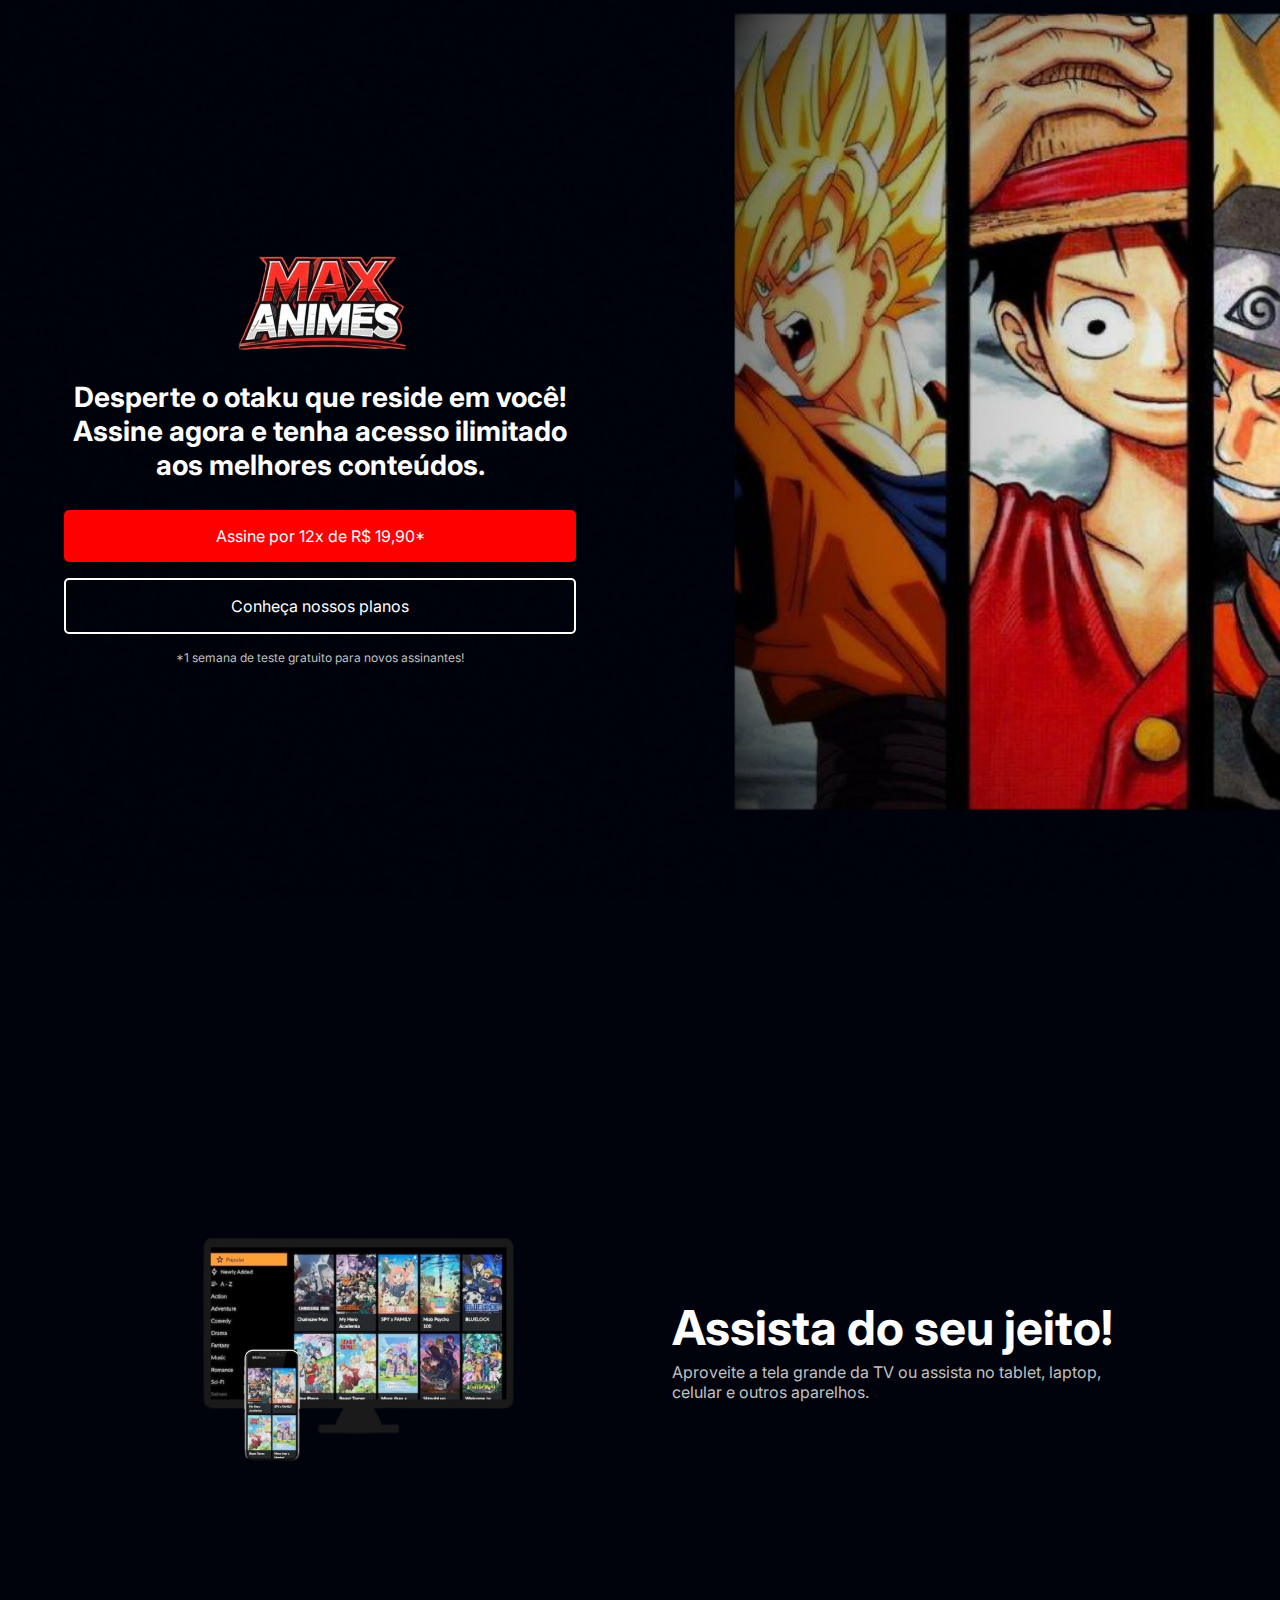
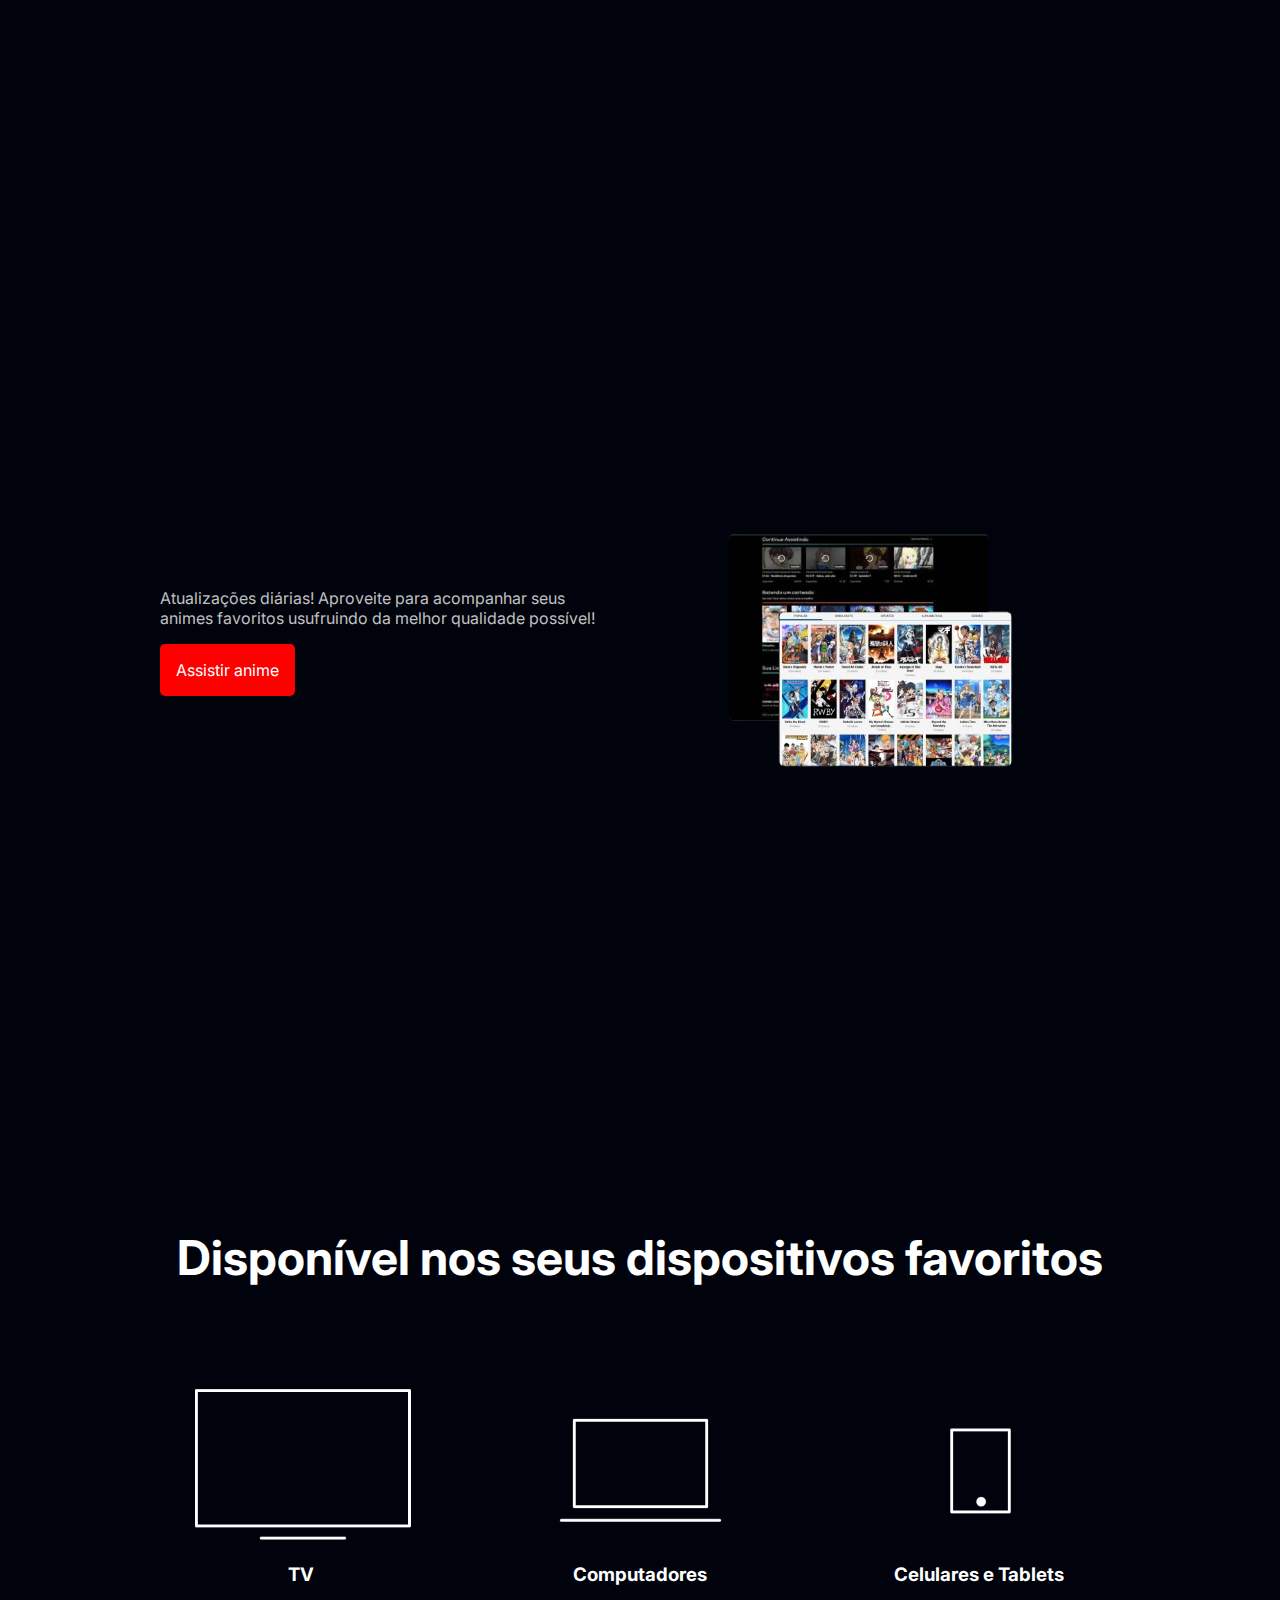
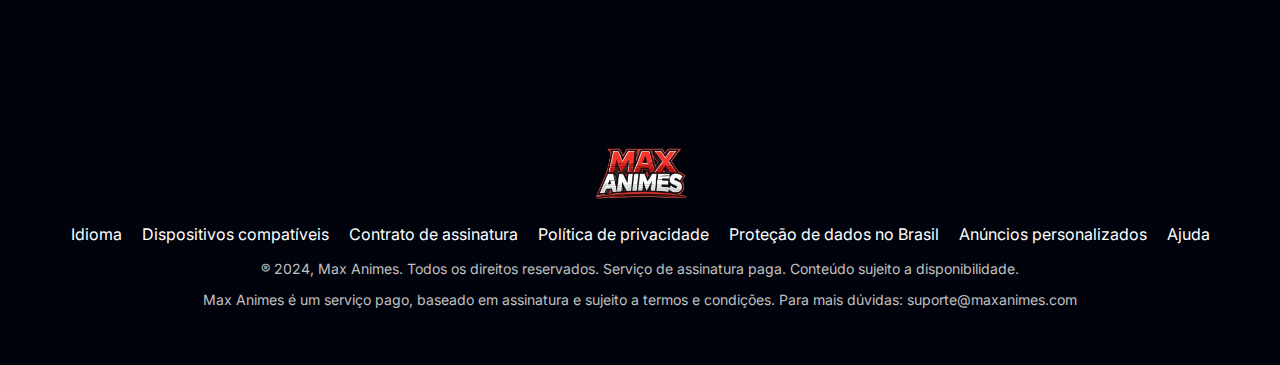
<file: index.html>
<!DOCTYPE html>
<html lang="pt-br">
<head>
    <meta charset="UTF-8">
    <meta name="viewport" content="width=device-width, initial-scale=1.0">
    <title>MaxAnimes</title>
    <link rel="stylesheet" href="estilos/style.css">
    <link rel="icon" href="./assets/logo.png">
</head>
<body>
    <header></header>
    <main>
        <section class="container principal">
            <div class="container__caixa">
        <img src="assets/logo.png" alt="logo do site" class="container_logo">
        <h1 class="container__titulo">Desperte o otaku que reside em você! Assine agora e tenha acesso ilimitado aos melhores conteúdos.</h1>
        <a href="#" class="container__botao">Assine por 12x de R$ 19,90*</a>
        <a href="planos.html" class="container__botao botao_secundario">Conheça nossos planos</a>
        <p class="container__aviso">*1 semana de teste gratuito para novos assinantes!</p>
            </div>
        </section>

        <section class="container secundario">
            <img src="./assets/plataformas.png" alt="plataformas" class="secundario__imagem">
            <div class="container__descricao">
                <h2 class="descricao_titulo">Assista do seu jeito!</h2>
                <p class="descricao_paragrafo">Aproveite a tela grande da TV ou assista no tablet, laptop, celular e outros aparelhos.</p>
            </div>
        </section>

        <section class="container secundario">
            <div class="container__descricao">
            <p class="descricao_paragrafo">Atualizações diárias! Aproveite para acompanhar seus animes favoritos usufruindo da melhor qualidade possível!</p>
            <a href="#" class="container__botao secundario__botao">Assistir anime</a>
            </div>
            <img src="./assets/telas.png" alt="telas" class="secundario__imagem">
        </section>

    <section class="dispositivos">
        <h2 class="dispositivos_titulo">Disponível nos seus dispositivos favoritos</h2>
        <ul class="dispositivos__lista">
            <li>
                <img src="./assets/tv.png" alt="TV_icone">
                <h3 class="lista__item">TV</h3>
            </li>
            <li>
                <img src="./assets/computador.png" alt="PC_icone">
                <h3 class="lista__item">Computadores</h3>
            </li>
            <li>
                <img src="./assets/celular.png" alt="Celular_icone">
                <h3 class="lista__item">Celulares e Tablets</h3>
            </li>            
        </ul>
    </section>
    </main>
    <footer class="rodape">
        <img src="./assets/logo.png" alt="logo" class="rodape__logo">
        <ul class="rodape__lista">
            <li class="lista__link">
                 <a href="#" class="lista_links">Idioma</a>
            </li>
            <li class="lista__link">
                <a href="#"  class="lista_links">Dispositivos compatíveis</a>
            </li>
            <li class="lista__link">
                <a href="#"  class="lista_links">Contrato de assinatura</a>
            </li>
            <li class="lista__link">
                <a href="#"  class="lista_links">Política de privacidade</a>
            </li>
            <li class="lista__link">
                <a href="#"  class="lista_links">Proteção de dados no Brasil</a>
            </li>
            <li class="lista__link">
                <a href="#"  class="lista_links">Anúncios personalizados</a>
            </li>
            <li class="lista__link">
                <a href="#"  class="lista_links">Ajuda</a>
            </li>
        </ul>
        <p class="rodape__texto">® 2024, Max Animes. Todos os direitos reservados. Serviço de assinatura paga. Conteúdo sujeito a disponibilidade.</p>
        <p class="rodape__texto1">Max Animes é um serviço pago, baseado em assinatura e sujeito a termos e condições. Para mais dúvidas: suporte@maxanimes.com</p>
    </footer>
</body>
</html>


<!-- <video width="640" height="360" controls>
            <source src="Caminhodovideo.mp4" type="video/mp4">
          </video> -->
</file>
<file: estilos/style.css>
@import url('https://fonts.googleapis.com/css2?family=Inter:ital,opsz,wght@0,14..32,100..900;1,14..32,100..900&family=Krona+One&family=Montserrat:ital,wght@0,100..900;1,100..900&family=Poppins:ital,wght@0,100;0,200;0,300;0,400;0,500;0,600;0,700;0,800;0,900;1,100;1,200;1,300;1,400;1,500;1,600;1,700;1,800;1,900&display=swap');

:root {
    --branco-principal: #FFFFFF;
    --cinza-secundario: #C0C0C0;
    --botao-vermelho: red;
    --cor-de-fundo: #00030C;
    --fonte-principal: 'Inter';
    --botao-vermelho-efeito: rgb(252, 74, 74);
}

* {
    margin: 0;
    padding: 0;
}

body {
    background-color: var(--cor-de-fundo);
    color: var(--branco-principal);
    font-family: var(--fonte-principal);
    font-size: 16px;
    font-weight: 400;
}

.principal {
    background-image: url('/assets/Background.png');
    background-repeat: no-repeat;
    background-size: cover;
    align-items: center;
    text-align: center;
}

.container {
    display: grid;
    height: 100vh;
    grid-template-columns: 50% 50%;
}

.container__botao {
    background-color: var(--botao-vermelho);
    text-decoration: none;
    margin-bottom: 1em;
    border-radius: 5px;
    padding: 1em;
    color: var(--branco-principal);
    display: block;
}

.botao_secundario {
    background-color: transparent;
    border: 2px solid var(--branco-principal);
}

.container_logo {
    margin: 1em 0 1em 0;
}

.container__titulo {
    font-size: 1.75rem;
    font-weight: 700;
    margin-bottom: 1em;
}

.container__aviso {
    font-size: 0.75rem;
    color: var(--cinza-secundario);
}

.container__caixa {
    margin: 0 4em;
}

.secundario__imagem {
    width: 90%;
}

.secundario {
    align-items: center;
    margin: 0 8em;
    
}

.descricao_titulo {
    font-weight: 700;
    font-size: 3rem;
    color: var(--branco-principal);
    margin-bottom: 0.1em;
}

.descricao_paragrafo {
    color: var(--cinza-secundario);
}

.secundario__botao {
    display: inline-block;
    margin-top: 1em;
}

.container__descricao {
    padding: 2em;
}

.dispositivos__lista {
    display: flex;
    justify-content: center;
    list-style-type: none;
    margin: 5em 0;
}

.dispositivos {
    text-align: center;
    margin-top: 8em;
}

.dispositivos_titulo {
    font-size: 3rem;
    color: var(--branco-principal);
}

.lista__item {
    text-align: 2rem;
    color: var(--branco-principal);
}

.rodape {
    margin-top: 10em;
    text-align: center;
    
}

.rodape__logo {
    width: 15%;
}

.rodape__lista {
    margin: 1em 0;
    display: flex;
    list-style-type: none;
    justify-content: center;
    gap: 20px;
}

.lista_links {
    color: var(--branco-principal);
    text-decoration: none;
}

.rodape__texto {
    padding: 0 2em 1em 2em;
    font-size: 0.88rem;
    color: var(--cinza-secundario);
}

.rodape__texto1 {
    font-size: 0.88rem;
    color: var(--cinza-secundario);
    padding: 0 12em 4em 12em;
}

.lista__link a:hover {
    color: var(--botao-vermelho);
}

.container__botao:hover {
    background-color: var(--botao-vermelho-efeito);
}
</file>
